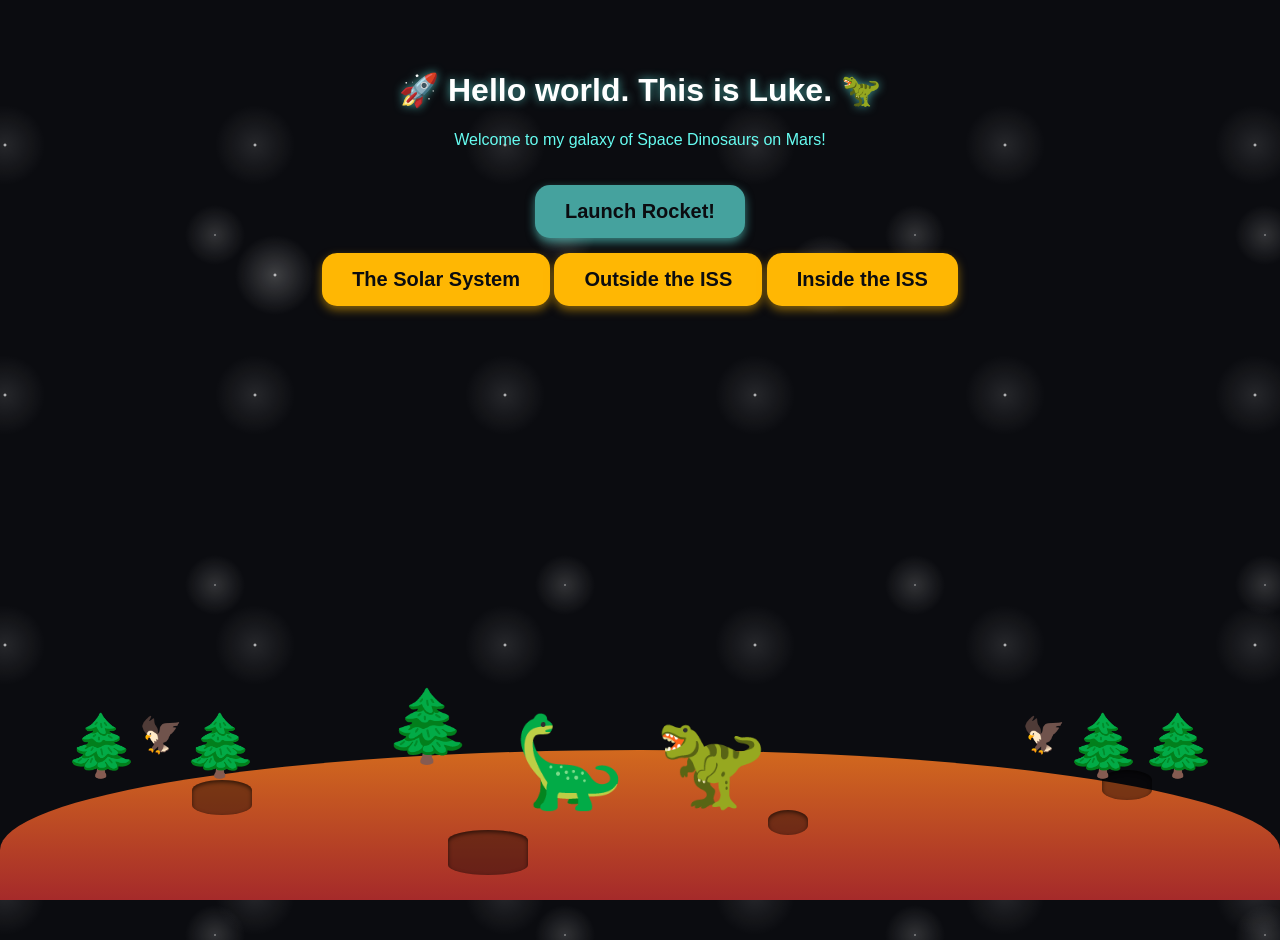
<file: index.html>
<!DOCTYPE html>
<html lang="en">
<head>
    <meta charset="UTF-8">
    <meta name="viewport" content="width=device-width, initial-scale=1.0">
    <title>Luke's Mars Dino Adventure</title>
    <link rel="stylesheet" href="style.css">
</head>
<body>
    <div class="container">
        <h1>🚀 Hello world. This is Luke. 🦖</h1>
        <p>Welcome to my galaxy of Space Dinosaurs on Mars!</p>
        
        <button onclick="launch()">Launch Rocket!</button>
        
        <br>
        <a href="solar-system.html" class="nav-button">The Solar System</a>
        <a href="iss.html" class="nav-button">Outside the ISS</a>
        <a href="iss-inside.html" class="nav-button">Inside the ISS</a>
        
        <h2 id="message"></h2>
    </div>

    <div class="planet-ground mars">
        <div class="craters-area">
            <div class="crater cr1"></div>
            <div class="crater cr2"></div>
            <div class="crater cr3"></div>
            <div class="crater cr4"></div>
        </div>

        <div class="tree-area">
            <div class="tree-group tl1">
                <span class="tree-top">🌲</span>
                <span class="bird-dino">🦅</span>
                <span class="tree-top">🌲</span>
            </div>
            <div class="tree tl2">
                <span class="tree-top">🌲</span>
            </div>
            <div class="tree-group tl3">
                <span class="bird-dino">🦅</span>
                <span class="tree-top">🌲</span>
                <span class="tree-top">🌲</span>
            </div>
        </div>

        <div class="dino-standing-area">
            <span class="dino" onclick="roar()">🦕</span>
            <span class="dino" onclick="roar()">🦖</span>
        </div>
    </div>

    <script src="script.js"></script>
</body>
</html>
</file>
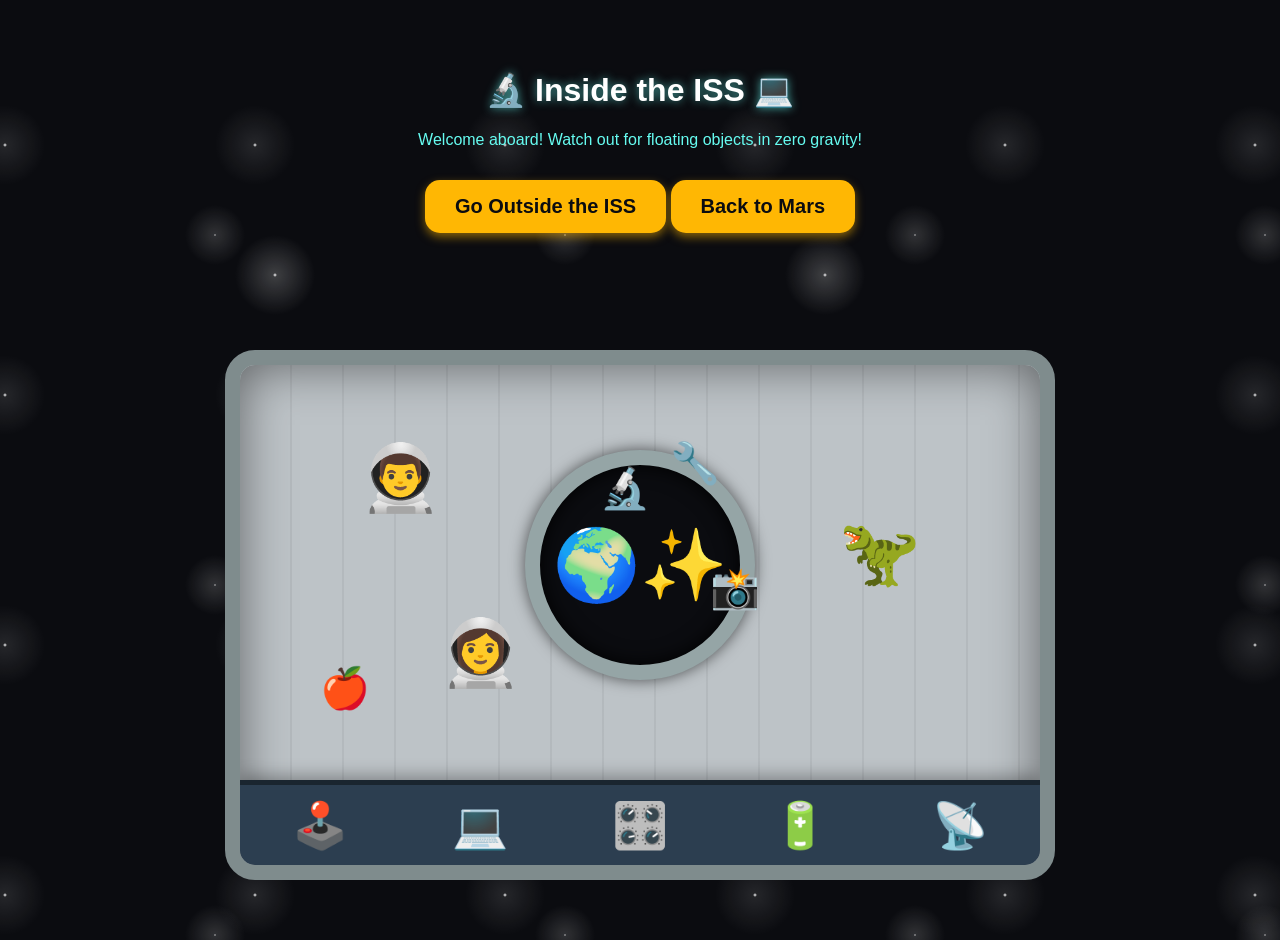
<file: iss-inside.html>
<!DOCTYPE html>
<html lang="en">
<head>
    <meta charset="UTF-8">
    <meta name="viewport" content="width=device-width, initial-scale=1.0">
    <title>Inside the ISS</title>
    <link rel="stylesheet" href="style.css">
</head>
<body>
    <div class="container">
        <h1>🔬 Inside the ISS 💻</h1>
        <p>Welcome aboard! Watch out for floating objects in zero gravity!</p>
        
        <a href="iss.html" class="nav-button">Go Outside the ISS</a>
        <a href="index.html" class="nav-button">Back to Mars</a>
        <h2 id="message"></h2>
    </div>

    <div class="iss-room">
        
        <div class="iss-window">
            <span class="window-view">🌍✨</span>
        </div>

        <div class="floating-crew" style="top: 15%; left: 15%;" onclick="document.getElementById('message').innerText = 'Commander: Welcome aboard the station! 👨‍🚀'">👨‍🚀</div>
        <div class="floating-crew dino-astro" style="top: 30%; right: 15%;" onclick="document.getElementById('message').innerText = 'Space Dino is trying to eat the floating apple! 🦖🍎'">🦖</div>
        <div class="floating-crew" style="top: 50%; left: 25%;" onclick="document.getElementById('message').innerText = 'Scientist: Doing some zero-gravity experiments! 👩‍🚀'">👩‍🚀</div>

        <div class="floating-tool" style="top: 15%; right: 40%;">🔧</div>
        <div class="floating-tool" style="top: 60%; left: 10%; animation-delay: 2s;">🍎</div>
        <div class="floating-tool" style="top: 40%; right: 35%; animation-delay: 1s;">📸</div>
        <div class="floating-tool" style="top: 20%; left: 45%; animation-delay: 3s;">🔬</div>

        <div class="control-panels">
            <span>🕹️</span>
            <span>💻</span>
            <span>🎛️</span>
            <span>🔋</span>
            <span>📡</span>
        </div>
    </div>

</body>
</html>
</file>
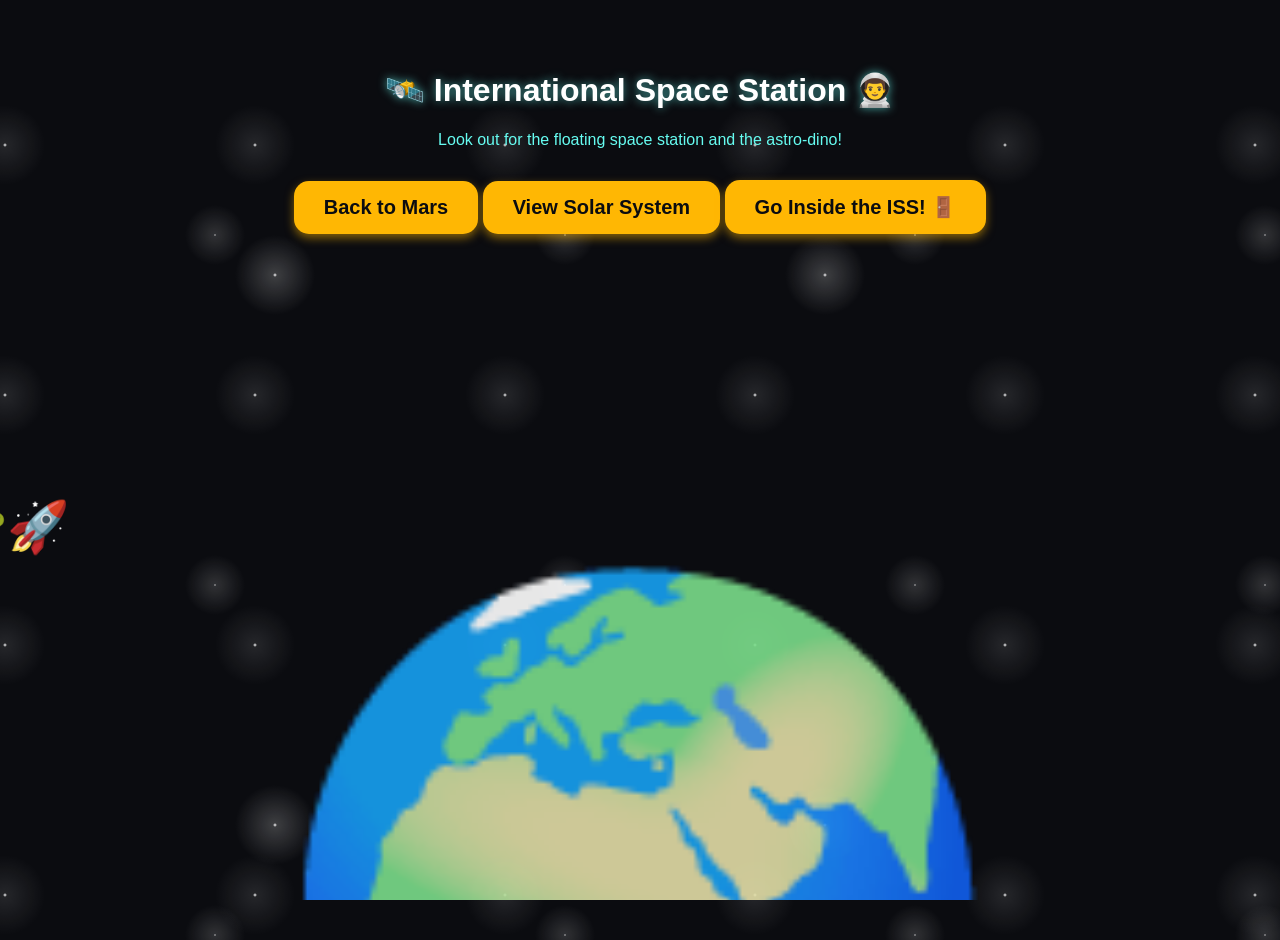
<file: iss.html>
<!DOCTYPE html>
<html lang="en">
<head>
    <meta charset="UTF-8">
    <meta name="viewport" content="width=device-width, initial-scale=1.0">
    <title>Luke's ISS Mission</title>
    <link rel="stylesheet" href="style.css">
</head>
<body>
    <div class="container">
        <h1>🛰️ International Space Station 👨‍🚀</h1>
        <p>Look out for the floating space station and the astro-dino!</p>
        
        <a href="index.html" class="nav-button">Back to Mars</a>
        <a href="solar-system.html" class="nav-button">View Solar System</a>
        <a href="iss-inside.html" class="nav-button">Go Inside the ISS! 🚪</a>
    </div>

    <div class="space-view">
        <div class="earth-below">🌍</div>
        
        <div class="iss-container">
            <span class="iss">🛰️</span>
            <span class="astro-dino" onclick="alert('Rawr! Zero gravity is fun!')">🦖🚀</span>
        </div>
    </div>
</body>
</html>
</file>
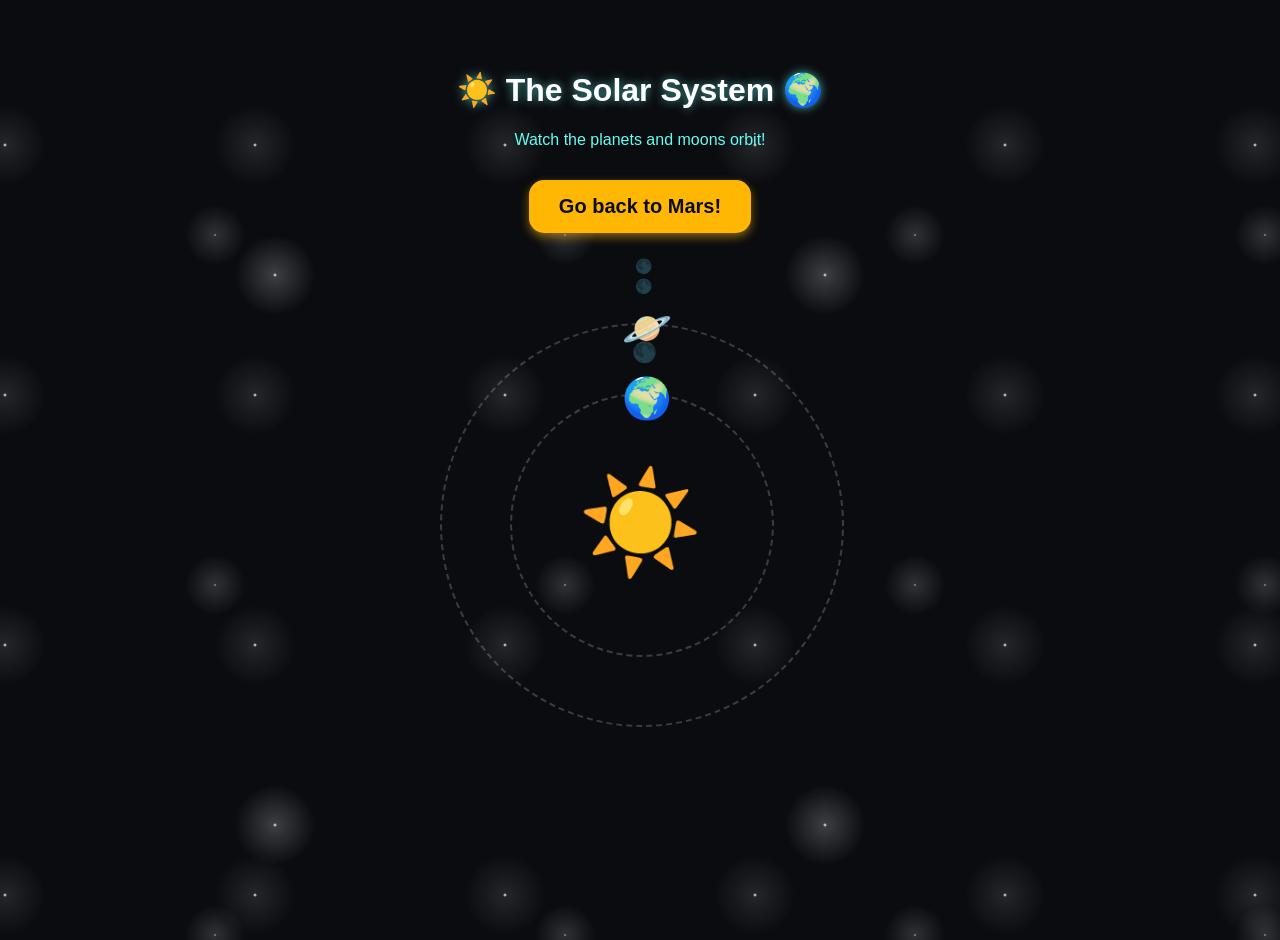
<file: solar-system.html>
<!DOCTYPE html>
<html lang="en">
<head>
    <meta charset="UTF-8">
    <meta name="viewport" content="width=device-width, initial-scale=1.0">
    <title>Luke's Solar System</title>
    <link rel="stylesheet" href="style.css">
</head>
<body>
    <div class="container">
        <h1>☀️ The Solar System 🌍</h1>
        <p>Watch the planets and moons orbit!</p>
        
        <a href="index.html" class="nav-button">Go back to Mars!</a>

        <div class="solar-system">
            <div class="sun" onclick="alert('Hot! Hot! Hot! ☀️')">☀️</div>

            <div class="orbit-path earth-orbit">
                <div class="planet-group">
                    <div class="planet earth">🌍</div>
                    <div class="moon-orbit">
                        <div class="moon">🌑</div>
                    </div>
                </div>
            </div>

            <div class="orbit-path mars-orbit">
                <div class="planet-group">
                    <div class="planet mars">🪐</div>
                    <div class="moon-orbit moon1-orbit">
                        <div class="moon small-moon">🌑</div>
                    </div>
                    <div class="moon-orbit moon2-orbit">
                        <div class="moon small-moon">🌑</div>
                    </div>
                </div>
            </div>
        </div>
    </div>
</body>
</html>
</file>
<file: style.css>
/* =========================================
   BASE STYLES & SPACE BACKGROUND
   ========================================= */
body {
    background-color: #0b0c10;
    /* This creates the starry space background using radial gradients */
    background-image: 
        radial-gradient(white, rgba(255,255,255,.2) 2px, transparent 40px),
        radial-gradient(white, rgba(255,255,255,.15) 1px, transparent 30px),
        radial-gradient(white, rgba(255,255,255,.1) 2px, transparent 40px);
    background-size: 550px 550px, 350px 350px, 250px 250px;
    background-position: 0 0, 40px 60px, 130px 270px;
    
    color: #66fcf1;
    font-family: 'Comic Sans MS', 'Chalkboard SE', sans-serif;
    text-align: center;
    margin: 0;
    padding: 20px;
    height: 100vh;
    display: flex;
    flex-direction: column;
    overflow: hidden; /* Keeps rockets from stretching the screen */
}

.container {
    flex-grow: 1;
    padding-top: 30px;
}

h1 {
    color: #ffffff;
    text-shadow: 0px 0px 10px #45a29e;
}

#message {
    margin-top: 20px;
    color: #ffb703;
}

/* =========================================
   BUTTONS & LINKS
   ========================================= */
button {
    background-color: #45a29e;
    color: #0b0c10;
    border: none;
    padding: 15px 30px;
    font-size: 20px;
    font-weight: bold;
    border-radius: 15px;
    cursor: pointer;
    box-shadow: 0 4px 10px rgba(102, 252, 241, 0.5);
    margin-top: 20px;
}

button:hover {
    background-color: #66fcf1;
}

.nav-button {
    display: inline-block;
    background-color: #ffb703; 
    color: #0b0c10;
    text-decoration: none;
    padding: 15px 30px;
    font-size: 20px;
    font-weight: bold;
    border-radius: 15px;
    margin-top: 15px;
    box-shadow: 0 4px 10px rgba(255, 183, 3, 0.5);
    transition: transform 0.2s;
}

.nav-button:hover {
    transform: scale(1.1);
    background-color: #ffc300;
}

/* =========================================
   PAGE 1: MARS PLANET & DINOSAURS
   ========================================= */
.planet-ground.mars {
    position: absolute;
    bottom: 0;
    left: 0;
    width: 100%;
    height: 150px;
    /* Red-orange gradient for Mars */
    background-image: linear-gradient(to top, #A52A2A, #D2691E);
    border-top-left-radius: 50% 100px;
    border-top-right-radius: 50% 100px;
    overflow: visible; 
}

/* Craters */
.crater {
    position: absolute;
    background: rgba(0, 0, 0, 0.4);
    border-radius: 50% / 10px;
    box-shadow: inset 0 2px 4px rgba(0, 0, 0, 0.6);
}

.cr1 { width: 60px; height: 35px; top: 30px; left: 15%; }
.cr2 { width: 40px; height: 25px; top: 60px; left: 60%; }
.cr3 { width: 80px; height: 45px; top: 80px; left: 35%; }
.cr4 { width: 50px; height: 30px; top: 20px; right: 10%; }

/* --- TREES & BIRD DINOS --- */
.tree-area {
    position: absolute;
    width: 100%;
    height: 100%;
    top: 0;
    left: 0;
    z-index: 1; /* Keeps them just behind your main standing dinos */
}

.tree {
    position: absolute;
    top: -60px; /* Pushes the tree UP to sit on the planet surface */
    font-size: 70px;
}

.tree-group {
    position: absolute;
    top: -60px; /* Pushes the group UP */
    display: flex;
    justify-content: center;
    align-items: flex-end; 
    font-size: 70px;
}

/* Specific positions adjusted to follow the rounded curve of Mars */
.tl1 { left: 5%; top: -40px; font-size: 60px; } 
.tl2 { left: 30%; top: -65px; font-size: 70px; }
.tl3 { right: 5%; top: -40px; font-size: 60px; }

.bird-dino {
    font-size: 35px;
    margin-bottom: 25px; 
}

/* Main Standing Dinos */
.dino-standing-area {
    position: absolute;
    top: -40px; 
    left: 50%;
    transform: translateX(-50%);
    font-size: 90px;
    width: auto;
    display: flex;
    justify-content: center;
    gap: 30px;
    z-index: 2; 
}

.dino {
    cursor: pointer;
    display: inline-block;
    transition: transform 0.2s;
}

.dino:hover {
    transform: scale(1.3);
}

/* =========================================
   PAGE 2: SOLAR SYSTEM ORBITS
   ========================================= */
.solar-system {
    position: relative;
    width: 100%;
    height: 500px;
    margin-top: 40px;
}

.sun {
    position: absolute;
    top: 50%;
    left: 50%;
    transform: translate(-50%, -50%);
    font-size: 100px;
    cursor: pointer;
    z-index: 10;
}

/* The dashed lines the planets follow */
.orbit-path {
    position: absolute;
    top: 50%;
    left: 50%;
    border: 2px dashed rgba(255, 255, 255, 0.2);
    border-radius: 50%;
    animation: spin linear infinite; 
}

/* Container for a planet and its moons */
.planet-group {
    position: absolute;
    top: 0;
    left: 50%;
    width: 50px;
    height: 50px;
    margin-top: -25px; 
    margin-left: -25px;
}

.planet {
    font-size: 40px;
    position: absolute;
    top: 5px;
    left: 5px;
    /* Spins opposite so the emoji stays upright */
    animation: counter-spin linear infinite; 
}

/* Earth */
.earth-orbit {
    width: 260px;
    height: 260px;
    margin-top: -130px;
    margin-left: -130px;
    animation-duration: 12s; 
}
.earth { animation-duration: 12s; }

/* Mars */
.mars-orbit {
    width: 400px;
    height: 400px;
    margin-top: -200px;
    margin-left: -200px;
    animation-duration: 18s; 
}
.mars { animation-duration: 18s; }

/* Moons */
.moon-orbit {
    position: absolute;
    top: 50%;
    left: 50%;
    border-radius: 50%;
    animation: spin linear infinite;
}

.moon {
    position: absolute;
    top: 0;
    left: 50%;
    font-size: 20px;
    margin-top: -10px;
    margin-left: -10px;
}

/* Earth's moon */
.earth-orbit .moon-orbit {
    width: 90px;
    height: 90px;
    margin-top: -45px;
    margin-left: -45px;
    animation-duration: 3s;
}

/* Mars' two moons */
.moon1-orbit {
    width: 80px;
    height: 80px;
    margin-top: -40px;
    margin-left: -40px;
    animation-duration: 2.5s;
}
.moon2-orbit {
    width: 120px;
    height: 120px;
    margin-top: -60px;
    margin-left: -60px;
    animation-duration: 4s;
}
.small-moon {
    font-size: 14px;
    margin-top: -7px;
    margin-left: -7px;
}

/* =========================================
   ANIMATION KEYFRAMES
   ========================================= */
@keyframes spin {
    100% { transform: rotate(360deg); }
}

@keyframes counter-spin {
    100% { transform: rotate(-360deg); }
}

/* =========================================
   PAGE 3: INTERNATIONAL SPACE STATION
   ========================================= */
.space-view {
    position: absolute;
    bottom: 0;
    left: 0;
    width: 100%;
    height: 60vh;
    overflow: hidden; /* Keeps the giant Earth from stretching the page down */
}

/* A massive Earth that sits at the bottom of the screen */
.earth-below {
    position: absolute;
    bottom: -350px; /* Hides the bottom half of the emoji */
    left: 50%;
    transform: translateX(-50%);
    font-size: 600px; /* Makes the emoji huge */
    animation: spin 60s linear infinite; /* Very slow rotation */
    z-index: 1;
    opacity: 0.9;
}

/* The container holding the ISS and Dino */
.iss-container {
    position: absolute;
    top: 20%;
    left: -200px; /* Starts off-screen to the left */
    font-size: 100px;
    z-index: 5;
    display: flex;
    align-items: center;
    gap: 20px;
    /* Two animations: one moves it left-to-right, one makes it bob up and down */
    animation: fly-across 20s linear infinite, float-up-down 4s ease-in-out infinite alternate;
}

/* The floating astronaut dinosaur */
.astro-dino {
    font-size: 50px;
    cursor: pointer;
    /* Bobs up and down slightly out of sync with the ISS */
    animation: float-up-down 3s ease-in-out infinite alternate-reverse;
}

/* --- ISS KEYFRAMES --- */
/* Moves the station from the far left to the far right of the screen */
@keyframes fly-across {
    0% { left: -250px; }
    100% { left: 100vw; }
}

/* Creates a gentle hovering/bobbing effect */
@keyframes float-up-down {
    0% { transform: translateY(-20px); }
    100% { transform: translateY(20px); }
}

/* =========================================
   PAGE 4: INSIDE THE ISS
   ========================================= */
.iss-room {
    position: relative;
    /* Metallic grey background for the walls */
    background-color: #bdc3c7; 
    /* Creates a cool metallic wall-panel effect */
    background-image: repeating-linear-gradient(90deg, transparent, transparent 50px, rgba(0,0,0,0.05) 50px, rgba(0,0,0,0.05) 52px);
    width: 90%;
    max-width: 800px;
    height: 500px;
    margin: 40px auto; /* Centers the room on the page */
    border: 15px solid #7f8c8d;
    border-radius: 30px;
    box-shadow: inset 0 0 50px rgba(0,0,0,0.5); /* Makes the edges look dark and round */
    overflow: hidden;
}

/* The big round space window */
.iss-window {
    position: absolute;
    top: 40%;
    left: 50%;
    transform: translate(-50%, -50%);
    width: 200px;
    height: 200px;
    background-color: #0b0c10; /* Dark space color */
    border: 15px solid #95a5a6; /* Thick window frame */
    border-radius: 50%;
    box-shadow: inset 0 0 20px #000, 0 0 15px rgba(0,0,0,0.6);
    display: flex;
    justify-content: center;
    align-items: center;
}

.window-view {
    font-size: 70px;
    animation: counter-spin 20s linear infinite; /* Slowly rotates the earth outside */
}

/* Control panels at the bottom of the room */
.control-panels {
    position: absolute;
    bottom: 0;
    width: 100%;
    height: 80px;
    background-color: #2c3e50; /* Darker console */
    display: flex;
    justify-content: space-around;
    align-items: center;
    font-size: 45px;
    border-top: 5px solid #1a252f;
    box-shadow: 0 -5px 15px rgba(0,0,0,0.3);
}

/* Astronauts bobbing up and down */
.floating-crew {
    position: absolute;
    font-size: 65px;
    /* Reusing the float animation from Page 3! */
    animation: float-up-down 4s ease-in-out infinite alternate;
    cursor: pointer;
    z-index: 5;
    transition: transform 0.2s;
}

.floating-crew:hover {
    transform: scale(1.2);
}

.dino-astro {
    animation-delay: 1.5s; /* Makes the dino bob out of sync with the others */
}

/* Tools slowly spinning and floating */
.floating-tool {
    position: absolute;
    font-size: 40px;
    animation: float-and-spin 12s linear infinite;
    z-index: 4;
}

/* --- NEW ANIMATION FOR TOOLS --- */
/* Makes objects float up and down while spinning around in zero-G */
@keyframes float-and-spin {
    0% { transform: translateY(0) rotate(0deg); }
    25% { transform: translateY(-40px) rotate(90deg); }
    50% { transform: translateY(0) rotate(180deg); }
    75% { transform: translateY(40px) rotate(270deg); }
    100% { transform: translateY(0) rotate(360deg); }
}
</file>
